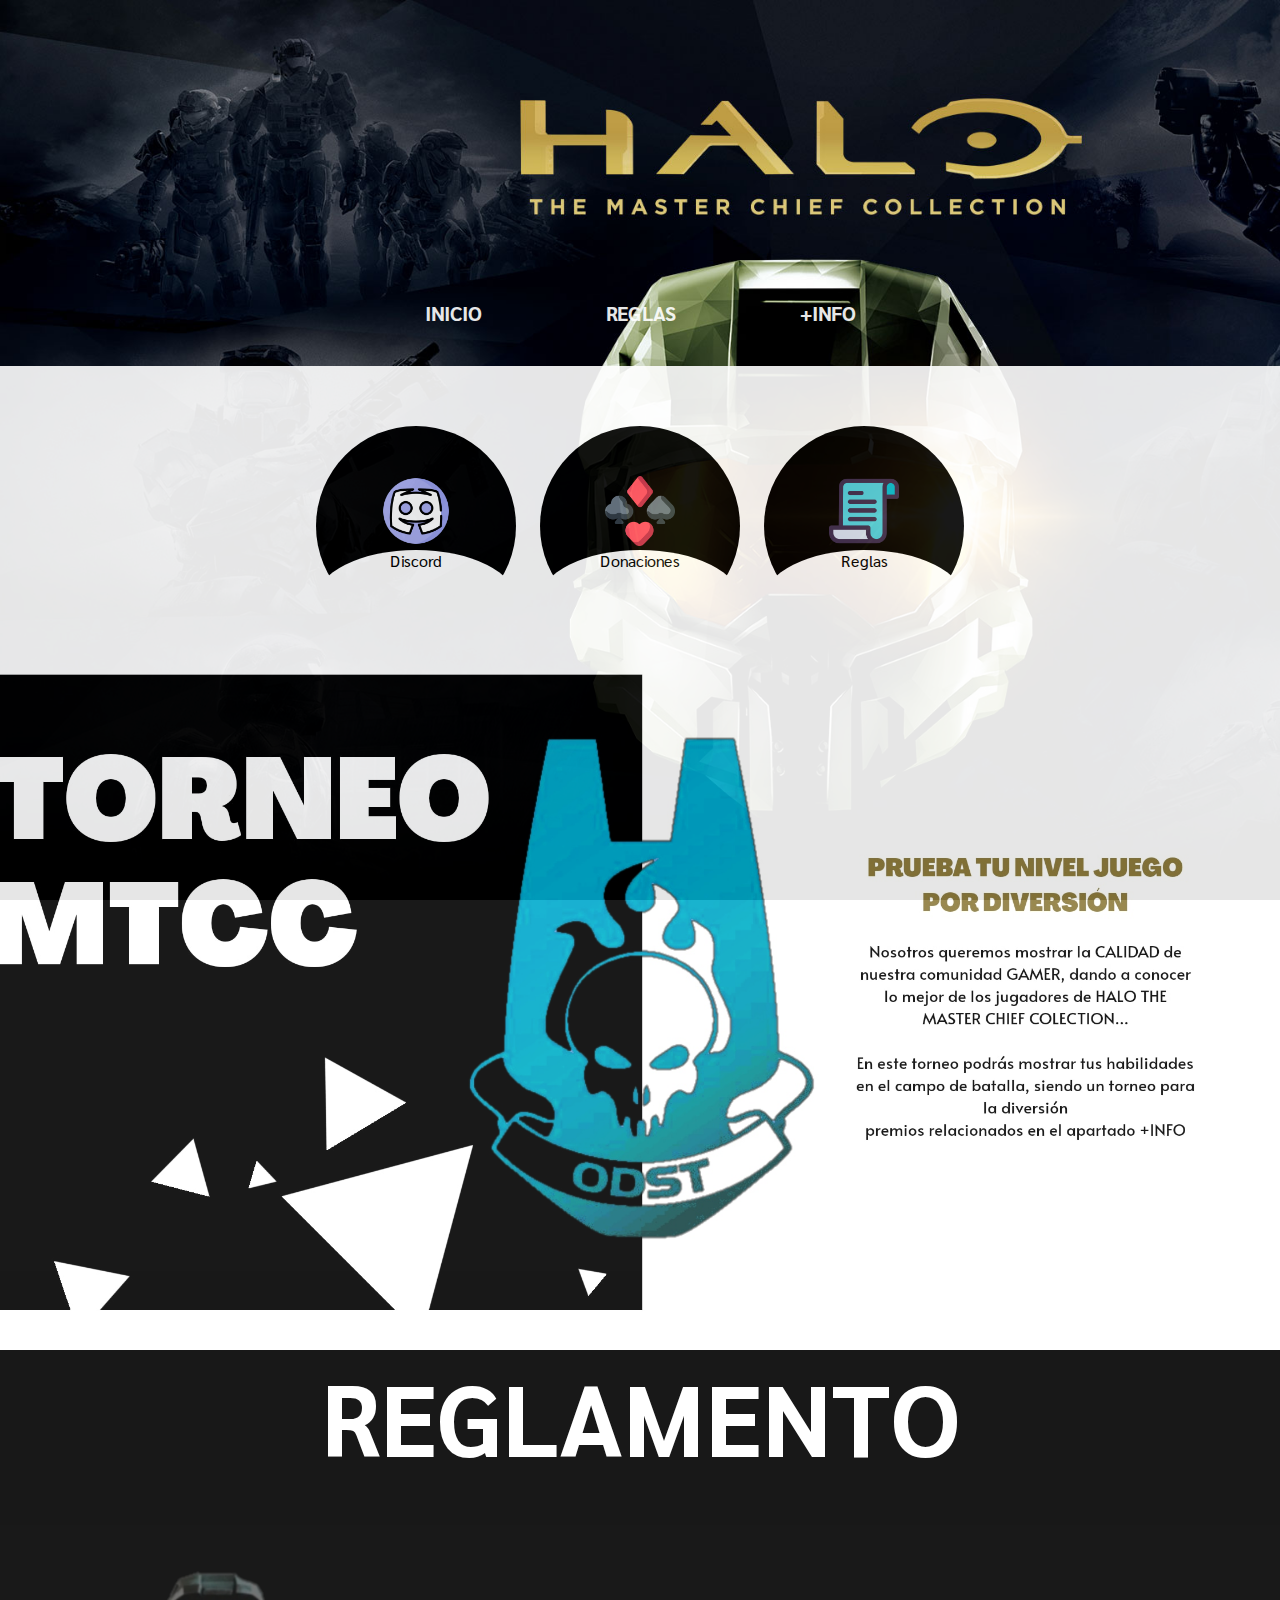
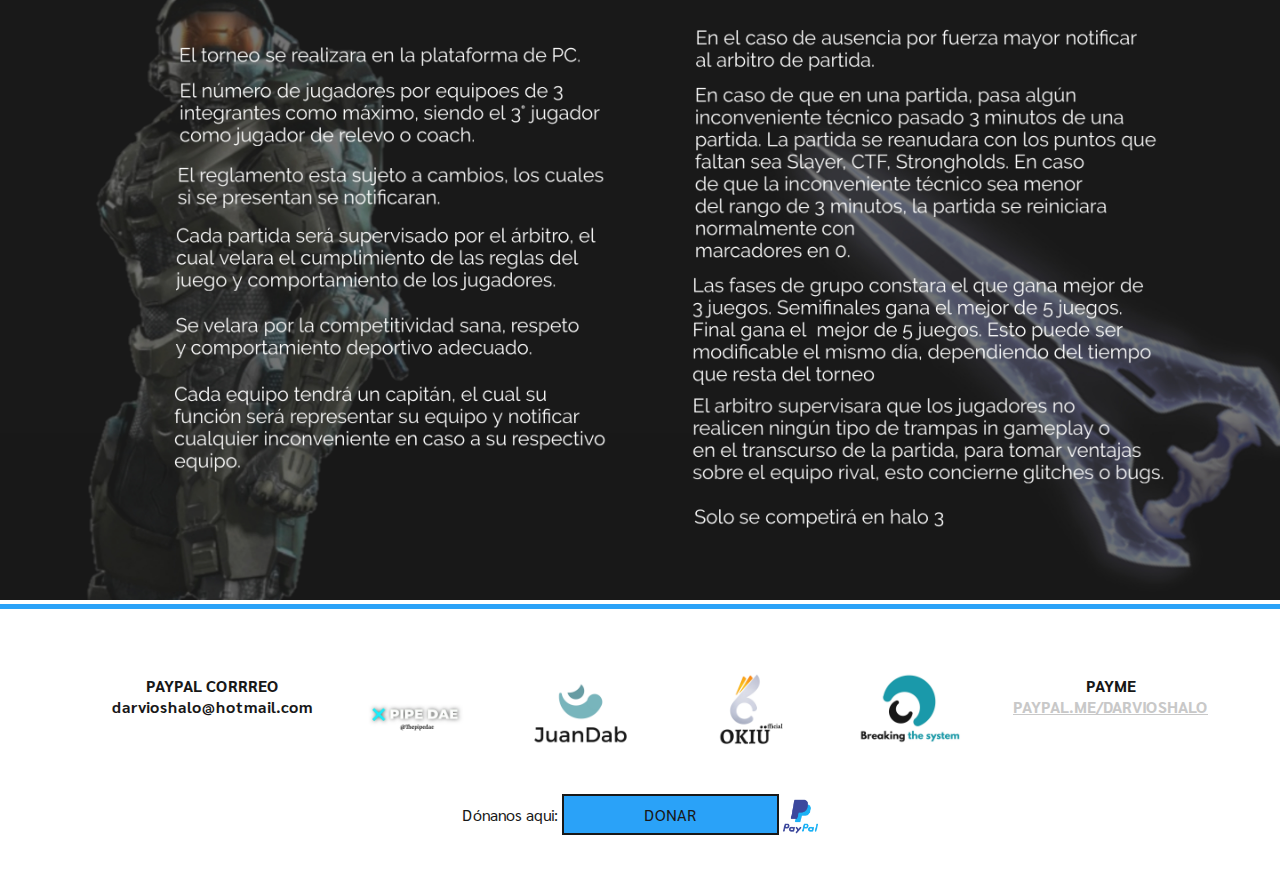
<file: index.html>
<!DOCTYPE html>
<html>
<head>
	<meta charset="utf-8">
	<title>Torneo - HaloTMCC</title>
	<link rel="stylesheet" type="text/css" href="css/styles.css">
	<link href="https://fonts.googleapis.com/css2?family=Sarabun&display=swap" rel="stylesheet">
	<meta name="viewport" content="width=device-with, initial-scale=1 user-scalable=no" />
	<link rel="shortcut icon" href="img/spartan.png"/>
</head>
<body>
 	<header id="header">
 		<nav>
 			<ul>
 				<li><a href="index.html">INICIO</a></li>
 				<li><a href="#reglas">REGLAS</a></li>
 				<li><a href="info.html">+INFO</a></li>
 			</ul>
 		</nav>
 	</header>
 	<section class="list">
 		<div class="discord">
 			<img src="img/003-discord.png">
 			<div class="text">
 				<a href="https://discord.gg/CJS86dT">Discord</a>	
 			</div>
 		</div>
 		<div class="apuestas">
 			<img src="img/001-traje.png">
 			<div class="text">
 				<a href="#donacion">Donaciones</a>	
 			</div>
 		</div>
 		<div class="inscripcion">
 			<img src="img/002-reglas.png">
 			<div class="text">
 				<a href="#reglas">Reglas</a>	
 			</div>
 		</div>
 	</section>
  <section >
  	<div class="fondo1">
		  <img src="img/fondo2.jpeg">
		  <h1 id="reglas">REGLAMENTO</h1>
		<img src="img/fondo2.jpg" >
	  </div>
  </section>
  <footer>
	  <li><p>PAYPAL CORRREO<br>darvioshalo@hotmail.com</p></li>
	  <li><img src="img/pipe.jpeg" alt=""></li>
	  <li><img src="img/juandab.jpeg" alt=""></li>
	  <li><img src="img/okiu.jpeg" alt=""></li>
	  <li><img src="img/bs.jpeg" alt=""></li>
	  <li><p>PAYME<br><a href="https://paypal.me/darvioshalo?locale.x=es_XC">PAYPAL.ME/DARVIOSHALO</a></p></li>
</footer>
	<div class="donar" id="donacion">
		<li>Dónanos aqui:</li>
		<li><a href="https://paypal.me/darvioshalo?locale.x=es_XC">DONAR</a></li>
		<img src="img/paypal.png" alt="" style="width: 35px;">
	</div>	  
</body>
</html>
</file>
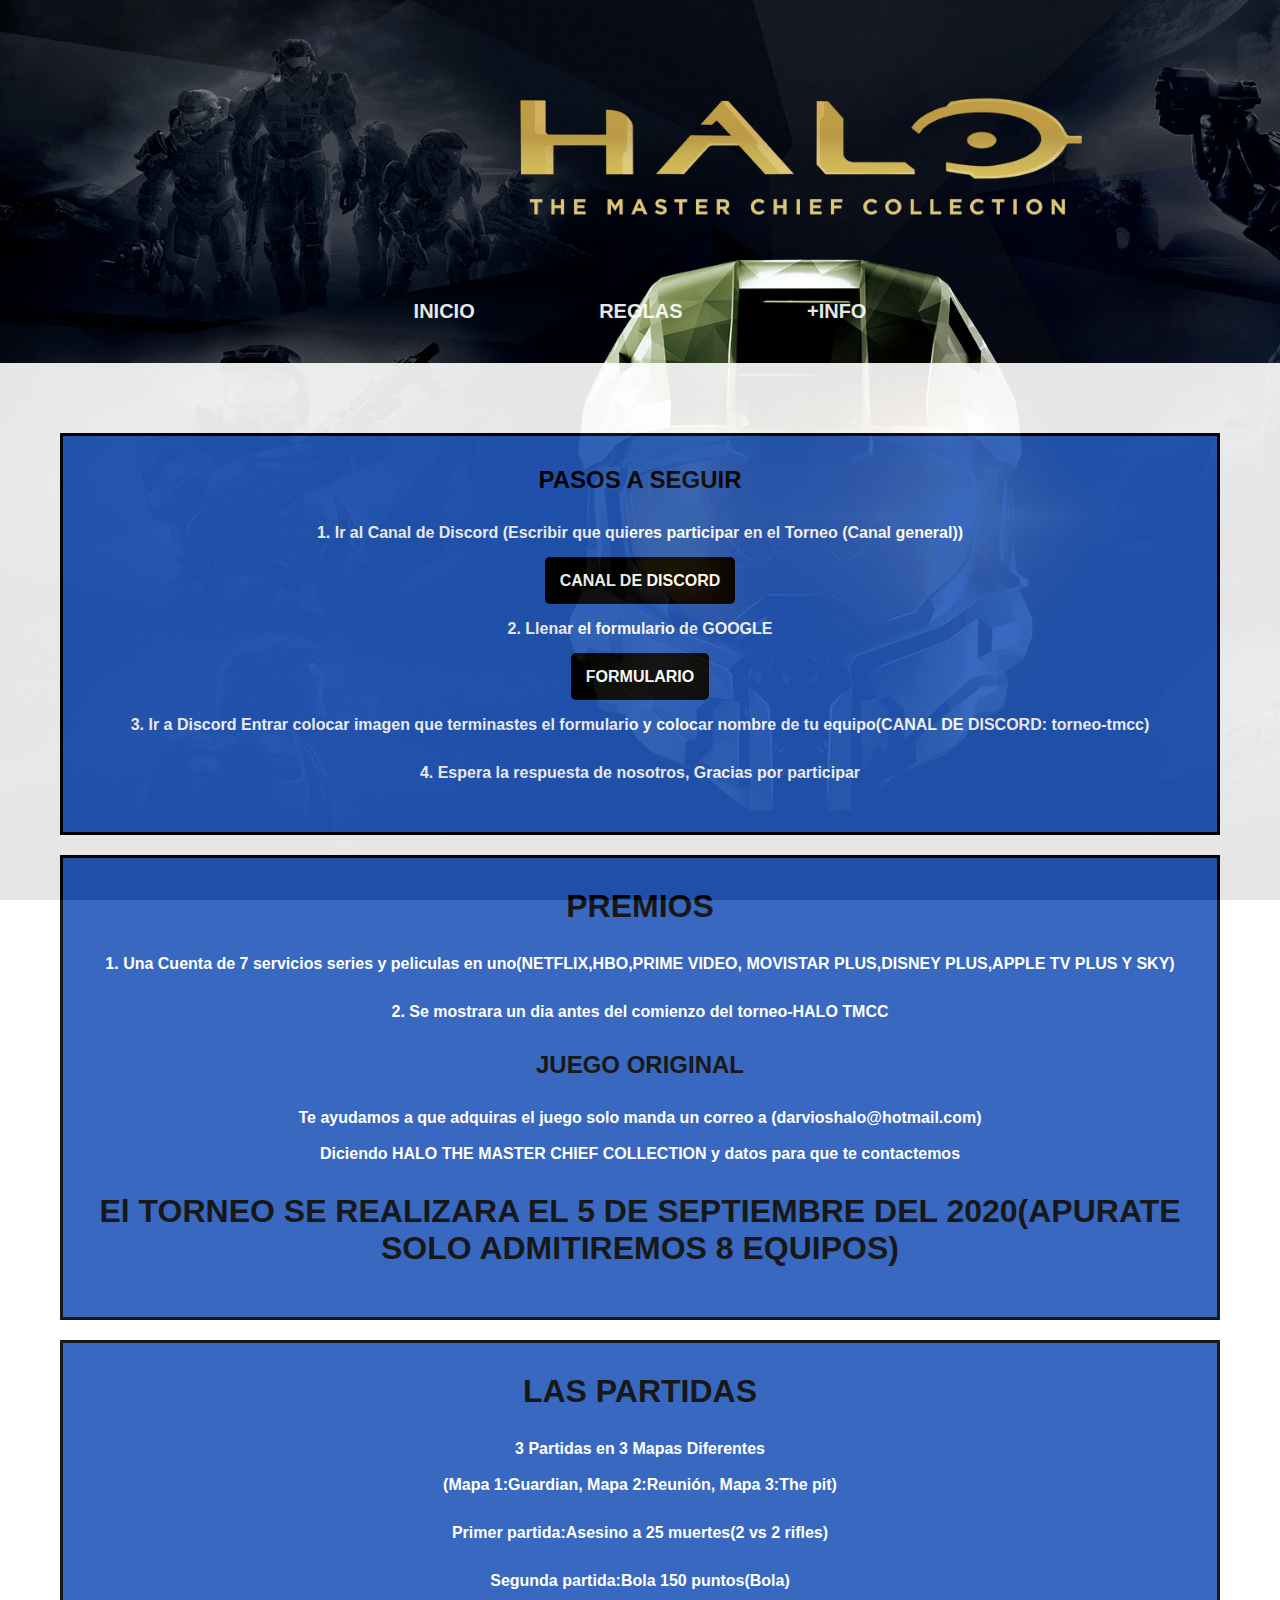
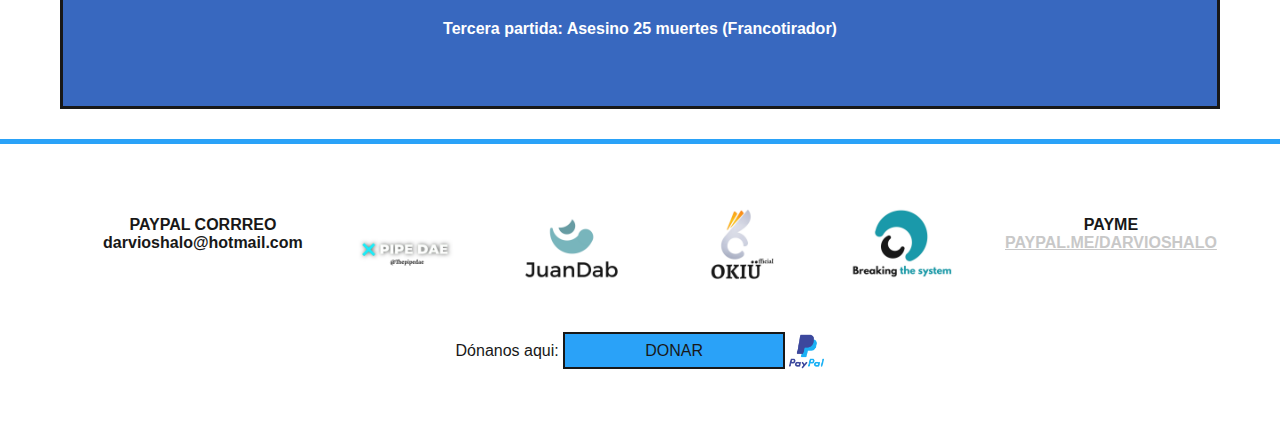
<file: info.html>
<!DOCTYPE html>
<html lang="en">
<head>
    <meta charset="UTF-8">
    <meta name="viewport" content="width=device-width, initial-scale=1.0">
    <title>INFO - HALO TMCC</title>
    <link rel="stylesheet" href="css/styles.css">
    <link rel="shortcut icon" href="img/spartan.png"/>
</head>
<body>
    <header id="header">
        <nav>
            <ul>
                <li><a href="index.html">INICIO</a></li>
                <li><a href="index.html#reglas">REGLAS</a></li>
                <li><a href="info.html">+INFO</a></li>
            </ul>
        </nav>
    </header>
    <section class="pasos">
        <ul>
            <li><h2>PASOS A SEGUIR</h2></li>
            <li><p>1. Ir al Canal de Discord (Escribir que quieres participar en el Torneo (Canal general))</p></li>
            <li><a href="https://discord.gg/CJS86dT">CANAL DE DISCORD</a></li>
            <li><p>2. Llenar el formulario de GOOGLE</p></li>
            <li><a href="https://docs.google.com/forms/d/e/1FAIpQLSf0FXHueL8Q_n0H1ErY6NipxJ0WeRLh2HfFNFARnlTQS07isA/viewform?usp=sf_link">FORMULARIO</a></li>
            <li><p>3. Ir a Discord Entrar colocar imagen que terminastes el formulario y colocar nombre de tu equipo(CANAL  DE DISCORD: torneo-tmcc)</p></li>
            <li><p>4. Espera la respuesta de nosotros, Gracias por participar</p></li>
        </ul>
        <ul>
            <li><h1>PREMIOS</h1></li>
            <li><p>1. Una Cuenta de 7 servicios series y peliculas en uno(NETFLIX,HBO,PRIME VIDEO, MOVISTAR PLUS,DISNEY PLUS,APPLE TV PLUS Y SKY)</p></li>
            <li><p>2. Se mostrara un dia antes del comienzo del torneo-HALO TMCC</p></li>
            <li><h2>JUEGO ORIGINAL</h2></li>
            <li><p>Te ayudamos a que adquiras el juego solo manda un correo a (darvioshalo@hotmail.com)<br><br>Diciendo HALO THE MASTER CHIEF COLLECTION y datos para que te contactemos </p></li>
            <li><h1>El TORNEO SE REALIZARA EL 5 DE SEPTIEMBRE DEL 2020(APURATE SOLO ADMITIREMOS 8 EQUIPOS)</h1></li>
        </ul>
        <ul>
            <li><h1>LAS PARTIDAS</h1></li>
            <li><p>3 Partidas en 3 Mapas Diferentes<br><br>(Mapa 1:Guardian, Mapa 2:Reunión, Mapa 3:The pit)</p></li>
            <li><p>Primer partida:Asesino a 25 muertes(2 vs 2 rifles)</p></li>
            <li><p>Segunda partida:Bola 150 puntos(Bola)</p></li>
            <li><p>Tercera partida: Asesino 25 muertes (Francotirador)</p></li><br>
        </ul>
    </section>
    <footer>
        <li><p>PAYPAL CORRREO<br>darvioshalo@hotmail.com</p></li>
        <li><img src="img/pipe.jpeg" alt=""></li>
        <li><img src="img/juandab.jpeg" alt=""></li>
        <li><img src="img/okiu.jpeg" alt=""></li>
        <li><img src="img/bs.jpeg" alt=""></li>
        <li><p>PAYME<br><a href="https://paypal.me/darvioshalo?locale.x=es_XC">PAYPAL.ME/DARVIOSHALO</a></p></li>
  </footer>
      <div class="donar" id="donacion">
          <li>Dónanos aqui:</li>
          <li><a href="https://paypal.me/darvioshalo?locale.x=es_XC">DONAR</a></li>
          <img src="img/paypal.png" alt="" style="width: 35px;">
      </div>	  
</body>
</html>
</file>
<file: css/styles.css>
* {
	margin: 0;
	padding: 0;
	font-family: 'Sarabun', sans-serif;
}
body {
	opacity: 0.9;
	background: url(../img/halo.jpg);
	background-attachment: fixed;
	background-size: cover;
}
header {
	text-align: center;
}
header nav {
	margin: auto;
}
header nav ul li {
	padding-bottom: 40px;
	padding-top: 300px;
	display: inline-block;
}
header nav ul li a {
	font-size: 20px;
	font-weight: bold;
	margin: 0 60px 0 60px;
	color: #fff;
	text-decoration: none;
	text-align: center;
}
header nav ul li a:hover {
	color: rgb(34, 126, 126);
}

.linea {
	position: absolute;
	top: 35%;
	background-color: #fff;
	width: 100%;
	text-align: center;
	padding-bottom:75px;

}
.list {
	padding-top: 60px;
	background-color: #fff;
	text-align: center;
}
.list a{
	color: #000;
	text-decoration: none;
	text-align: center;

}
.list .text:hover{
	background-color: #fff;
	transition-duration: 1s;

	transform: translateY(-10px);
	box-shadow: 0px 0px 10px 10px white;
 }
	
.list div{
		margin: 0 10px 0 10px;
	display: inline-block;
	background-color: #000;
	padding: 50px 50px 50px 50px;
	border-radius: 50%;
	width: 100px;
	height: 100px;
}
.list .text {
	padding-top: 0px;
	background-color: #fff;
	margin-left: -50px;
	padding-bottom: 0;
	z-index: -1;
}
.list img {
	width: 70px;
	height: 70px;
}
.iggm {
	position: absolute;
	top: 200px;
	float: right;
	-webkit-transform: scaleX(-1);
    -moz-transform: scaleX(-1);
    transform: scaleX(-1);
    filter: FlipH;
	-ms-filter: "FlipH";
}
.iggm img {
	width: 200px;
	height: 100px;
	font-size: 200px;
}
.fondo1 {
	padding: 0;
	margin: 0;
}
.fondo1 h1 {
	background-color: black;
	color: #fff;
	font-size: 100px;
	font-weight: bold;
	text-align: center;
}
.fondo1 img {
	width: 100%;
	height: auto;
}

/* Estilos de info */

.pasos {
	padding-top: 50px;
	background-color:#fff;
	text-align: center;
	color: #000;
	padding-bottom: 30px;
}
.pasos ul {
	margin: 20px 60px 0px 60px;
	padding-bottom: 50px;
	background-color: rgb(35, 88, 185);
	border:3px solid #000;
}
.pasos ul li{
	list-style: none;
	margin-top: 30px;
}
.pasos p {
	font-weight: bold;
	color: #fff;
}
.pasos a {
	font-weight: bold;
	padding:15px;
	text-decoration: none;
	color: #fff;
	background-color:#000;
	border-radius : 5px;
}

.pasos a:hover {
	color:#1499F8;
}

footer  {
	border-top: 5px solid #1499F8;
	padding-top: 40px;;
	opacity: 1;
	background-color: #fff;
	text-align: center;
}
footer a{
	font-weight: bold;
	color: #c3c3c3;

}
footer p {
	font-weight: bold;
	padding-top: 10px;
}
footer li {
	margin-left: 40px;
	display: inline-block;
}
footer img {
	vertical-align: middle;
	width: 120px;
	height: 120px;
}

.donar {
	opacity: 1;
	background-color: #fff;
	padding-top: 30px;
	padding-bottom: 60px;
	text-align: center;
}
.donar li {
	display: inline-block;
}
.donar a {
	border: 2px solid #000;
	color: #000;
	padding: 8px 80px 8px 80px;
	background: #1499F8;
	text-decoration: none;
}
.donar a:hover {
	font-weight: bold;
}
.donar p {
	font-weight: bold;
	color: #000;
	text-align: center;
	font-size: 15px;
}
.donar img{
	width: 50;
	height: 50;
	vertical-align: middle;
}
</file>
